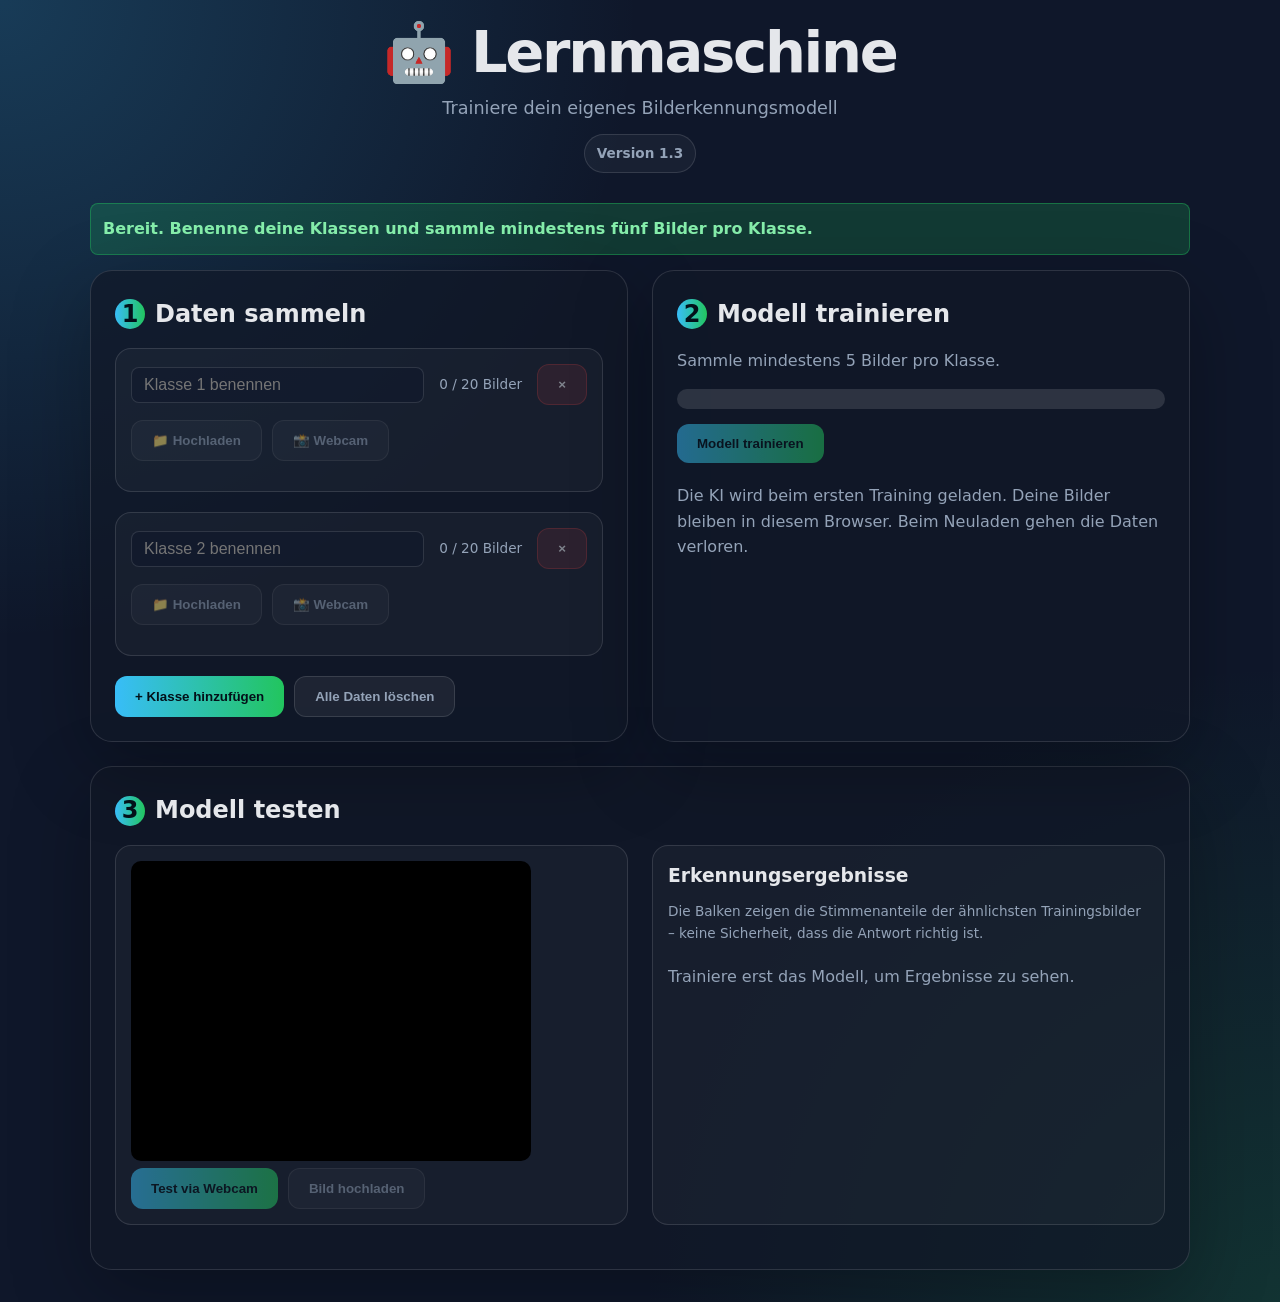
<file: index.html>
<!DOCTYPE html>
<html lang="de">
<head>
  <meta charset="UTF-8">
  <meta name="viewport" content="width=device-width, initial-scale=1">
  <title>Lernmaschine</title>
    <link rel="stylesheet" href="styles.css">

</head>
<body>
  <div class="container">
    <div class="header">
      <h1>🤖 Lernmaschine</h1>
      <p>Trainiere dein eigenes Bilderkennungsmodell</p>
      <span class="version-badge">Version 1.3</span>
    </div>
    <noscript>Bitte aktivieren Sie JavaScript, um die Lernmaschine zu verwenden.</noscript>
    <div id="app-status" class="status-message status-info" role="status" aria-live="polite">Die Lernmaschine startet …</div>

    <div class="main-content">
      <!-- Schritt 1: Klassifizierung -->
      <div class="section">
        <h2><span class="step-number">1</span> Daten sammeln</h2>
        <div id="classes-container"></div>
        <div class="controls">
          <button class="btn btn-primary" id="add-class-btn">+ Klasse hinzufügen</button>
          <button class="btn btn-secondary" id="clear-data-btn">Alle Daten löschen</button>
        </div>
      </div>

      <!-- Schritt 2: Training -->
      <div class="section">
        <h2><span class="step-number">2</span> Modell trainieren</h2>
        <p id="training-info">Sammle mindestens 5 Bilder pro Klasse.</p>
        <div class="progress-bar" role="progressbar" aria-label="Trainingsfortschritt" aria-valuemin="0" aria-valuemax="100" aria-valuenow="0"><div class="progress-fill" id="training-progress"></div></div>
        <div class="controls">
          <button class="btn btn-success" id="train-btn" disabled>Modell trainieren</button>
        </div>
        <div id="training-status" role="status" aria-live="polite"></div>
        <p class="muted-result training-note">Die KI wird beim ersten Training geladen. Deine Bilder bleiben in diesem Browser. Beim Neuladen gehen die Daten verloren.</p>
      </div>
    </div>

    <!-- Schritt 3: Live-Test -->
    <div class="section test-section">
      <h2><span class="step-number">3</span> Modell testen</h2>
      <div class="test-content">
        <div class="webcam-container">
          <video id="webcam" autoplay muted playsinline aria-label="Webcam-Vorschau"></video>
          <img id="test-image" class="hidden" alt="Aktuelles Testbild">
          <canvas id="canvas" class="hidden"></canvas>
          <div class="controls">
            <button class="btn btn-primary" id="webcam-btn" disabled>Test via Webcam</button>
            <input type="file" id="test-upload" accept="image/*" class="hidden">
            <button class="btn btn-secondary" id="test-upload-btn" disabled>Bild hochladen</button>
          </div>
          <div id="test-status" role="status" aria-live="polite"></div>
        </div>
        <div class="results-container">
          <h3>Erkennungsergebnisse</h3>
          <p class="muted-result">Die Balken zeigen die Stimmenanteile der ähnlichsten Trainingsbilder – keine Sicherheit, dass die Antwort richtig ist.</p>
          <div id="results">
            <p class="muted-result">Trainiere erst das Modell, um Ergebnisse zu sehen.</p>
          </div>
        </div>
      </div>
    </div>
  </div>

    <script src="app.js" defer></script>
</body>
</html>
</file>
<file: styles.css>
:root {
  --bg: #0f172a;
  --card: #111827;
  --text: #e5e7eb;
  --muted: #94a3b8;
  --accent: #38bdf8;
  --accent2: #22c55e;
  --border: rgba(255,255,255,.12);
}

* { margin: 0; padding: 0; box-sizing: border-box; }

body {
  font-family: system-ui, -apple-system, BlinkMacSystemFont, "Segoe UI", sans-serif;
  background:
    radial-gradient(circle at top left, rgba(56,189,248,.22), transparent 35%),
    radial-gradient(circle at bottom right, rgba(34,197,94,.16), transparent 35%),
    var(--bg);
  color: var(--text);
  line-height: 1.6;
}

a { color: inherit; text-decoration: none; }

.container {
  width: min(1100px, calc(100% - 32px));
  margin: 0 auto;
  padding: 24px 0 32px;
}

.header {
  text-align: center;
  margin-bottom: 30px;
}

.header h1 {
  font-size: clamp(2.2rem, 5vw, 3.6rem);
  line-height: 1;
  letter-spacing: -.04em;
  margin-bottom: 12px;
}

.header p { font-size: 1.1em; color: var(--muted); }

.version-badge {
  display: inline-block;
  margin-top: 12px;
  padding: 8px 12px;
  border: 1px solid var(--border);
  border-radius: 999px;
  color: var(--muted);
  background: rgba(255,255,255,.04);
  font-size: .85em;
  font-weight: 600;
}

.main-content { display: grid; grid-template-columns: 1fr 1fr; gap: 24px; }
.section {
  background: rgba(17,24,39,.72);
  border: 1px solid var(--border);
  border-radius: 22px;
  padding: 24px;
  box-shadow: 0 24px 80px rgba(0,0,0,.28);
}
.section h2 { font-size: 1.5em; margin-bottom: 15px; display: flex; align-items: center; }
.step-number {
  display: inline-flex; align-items: center; justify-content: center;
  background: linear-gradient(90deg, var(--accent), var(--accent2));
  color: #031019; width: 30px; height: 30px; border-radius: 50%; margin-right: 10px; font-weight: 700;
}

.btn { padding: 12px 20px; border-radius: 12px; border: 1px solid var(--border); background: rgba(255,255,255,.06); color: var(--text); cursor: pointer; font-weight: 700; }
.btn-primary, .btn-success { background: linear-gradient(90deg, var(--accent), var(--accent2)); color: #031019; border: none; }
.btn-secondary { color: var(--muted); }
.btn-danger { background: rgba(239,68,68,.2); border-color: rgba(239,68,68,.4); }
.btn:disabled { opacity: .5; cursor: not-allowed; }
.hidden { display: none; }

.class-container, .webcam-container, .results-container {
  margin-bottom: 20px;
  border: 1px solid var(--border);
  border-radius: 16px;
  padding: 15px;
  background: rgba(255,255,255,.03);
}
.class-header { display: flex; align-items: center; gap: 15px; margin-bottom: 15px; }
.class-name { flex: 1; padding: 8px 12px; border: 1px solid var(--border); border-radius: 8px; font-size: 1em; background: rgba(15,23,42,.5); color: var(--text); }
.image-count, #training-info { color: var(--muted); }
.upload-area { display: flex; gap: 10px; margin-bottom: 15px; flex-wrap: wrap; }
.image-preview { display: flex; flex-wrap: wrap; gap: 10px; }
.preview-img { width: 80px; height: 80px; object-fit: cover; border-radius: 8px; border: 1px solid var(--border); }

.progress-bar { width: 100%; height: 20px; background: rgba(255,255,255,.12); border-radius: 10px; overflow: hidden; margin: 15px 0; }
.progress-fill { height: 100%; width: 0%; background: linear-gradient(90deg, var(--accent), var(--accent2)); transition: width .3s ease; }

.test-section { grid-column: 1/-1; }
.test-content { display: grid; grid-template-columns: 1fr 1fr; gap: 24px; }
#webcam { width: 100%; max-width: 400px; height: 300px; border-radius: 10px; background: #000; }
.result-item { display: flex; align-items: center; gap: 10px; margin-bottom: 10px; }
.result-label { font-weight: bold; flex: 1; }
.result-bar { flex: 3; height: 20px; background: rgba(255,255,255,.12); border-radius: 10px; overflow: hidden; position: relative; }
.result-fill { height: 100%; width: 0%; background: linear-gradient(90deg, var(--accent), var(--accent2)); transition: width .5s ease; }
.result-percentage { flex: 1; text-align: right; font-weight: bold; }

.status-message { margin: 15px 0; padding: 12px; border-radius: 8px; font-weight: bold; border: 1px solid transparent; }
.status-success { background: rgba(34,197,94,.2); color: #86efac; border-color: rgba(34,197,94,.4); }
.status-error { background: rgba(239,68,68,.2); color: #fca5a5; border-color: rgba(239,68,68,.4); }
.status-info { background: rgba(56,189,248,.2); color: #7dd3fc; border-color: rgba(56,189,248,.4); }

@media (max-width: 800px) {
  .main-content, .test-content { grid-template-columns: 1fr; }
  .container { width: min(1100px, calc(100% - 24px)); }
}

.muted-result { color: var(--muted); }

[hidden], .hidden { display: none !important; }
.status-message:empty { display: none; }
.controls { display: flex; flex-wrap: wrap; gap: 10px; }
.section, .class-name { min-width: 0; }
.class-name { width: 100%; }
.image-count { white-space: nowrap; font-size: .85rem; }
.test-section { margin-top: 24px; }
.training-note { margin-top: 20px; }
.preview-delete { padding: 0; border: 0; background: transparent; cursor: pointer; border-radius: 8px; }
.preview-delete img { display: block; }
.preview-delete:hover { outline: 2px solid #fca5a5; }
.result-label { overflow-wrap: anywhere; min-width: 0; }
.results-container h3 { margin-bottom: 10px; }
.results-container > p { margin-bottom: 20px; font-size: .85rem; }
#test-image { width: 100%; max-width: 400px; height: 300px; object-fit: contain; background: #000; border-radius: 10px; }
.capture-dialog { margin: auto; width: min(560px, calc(100% - 24px)); max-height: 95vh; padding: 24px; border: 1px solid var(--border); border-radius: 22px; background: var(--card); color: var(--text); }
.capture-dialog::backdrop { background: rgba(0,0,0,.75); }
.capture-dialog video { width: 100%; max-height: 55vh; background: #000; border-radius: 12px; margin: 12px 0; }
.capture-dialog p { margin-bottom: 16px; }
button:focus-visible, input:focus-visible { outline: 3px solid var(--accent); outline-offset: 3px; }
@media (max-width: 480px) {
  .section { padding: 16px; }
  .class-header { flex-wrap: wrap; gap: 8px; }
  .class-name { flex-basis: 100%; }
  .result-label { flex: 2; }
  .result-percentage { min-width: 65px; }
}
</file>
